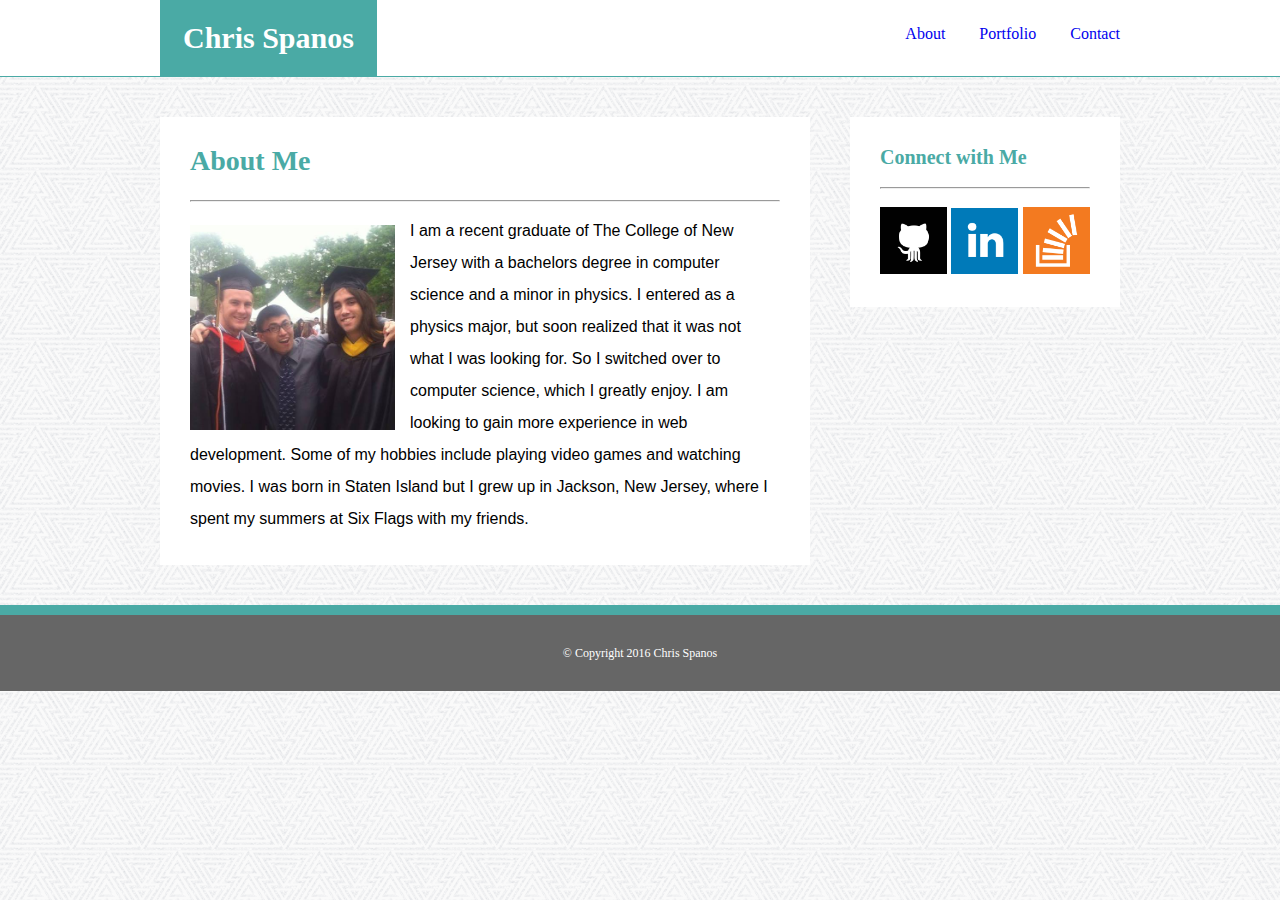
<file: index.html>
<!DOCTYPE html>
<html>
<head>
	<meta name="viewport" content="width=device-width, initial-scale=1">
	<title>About</title>
	<link rel="stylesheet" type="text/css" href="assets/css/reset.css">
	<link rel="stylesheet" type="text/css" href="assets/css/style.css">
</head>
<body>
	<header>
		<div class="container_head">
			<div id="header">
				<h1>Chris Spanos</h1>
			</div>
			<div class="nav">
				<ul>
					<li>
						<a href="index.html">About</a>
					</li>
					<li>
						<a href="portfolio.html">Portfolio</a>
					</li>
					<li>
						<a href="contact.html">Contact</a>
					</li>
				</ul>
			</div>
		</div>
	</header>
	<div class="container">
		<section class="main_content">
			<h2>
				About Me
			</h2>
			<hr>
			<img id="profile_pic" src="assets/images/profile.jpg" alt="Profile Pic" align=left>
			<p id="about_me">
				I am a recent graduate of The College of New Jersey with a bachelors degree in computer science and a minor in physics.  I entered as a physics major, but soon realized that it was not what I was looking for.  So I switched over to computer science, which I greatly enjoy.  I am looking to gain more experience in web development. Some of my hobbies include playing video games and watching movies.  I was born in Staten Island but I grew up in Jackson, New Jersey, where I spent my summers at Six Flags with my friends.
			</p>
		</section>
		<div class="sidebar">
			<h3>
				Connect with Me
			</h3>
			<hr>
			<a href="https://github.com/spanosc1">
				<img class="connect_link_image" src="assets/images/github.png" alt="Github">
			</a>
			<a href="https://www.linkedin.com/in/chris-spanos-b62382105?trk=hp-identity-name">
				<img class="connect_link_image" src="assets/images/linkedin.png" alt="LinkedIn">
			</a>
			<a href="http://stackoverflow.com/users/5840410/chrisspanos">
				<img class="connect_link_image" src="assets/images/stack_overflow.png" alt="Stack Overflow">
			</a>
		</div>
	</div>
	<footer>
		<p id="footer">&copy; Copyright 2016 Chris Spanos</p>
	</footer>
</body>
</html>
</file>
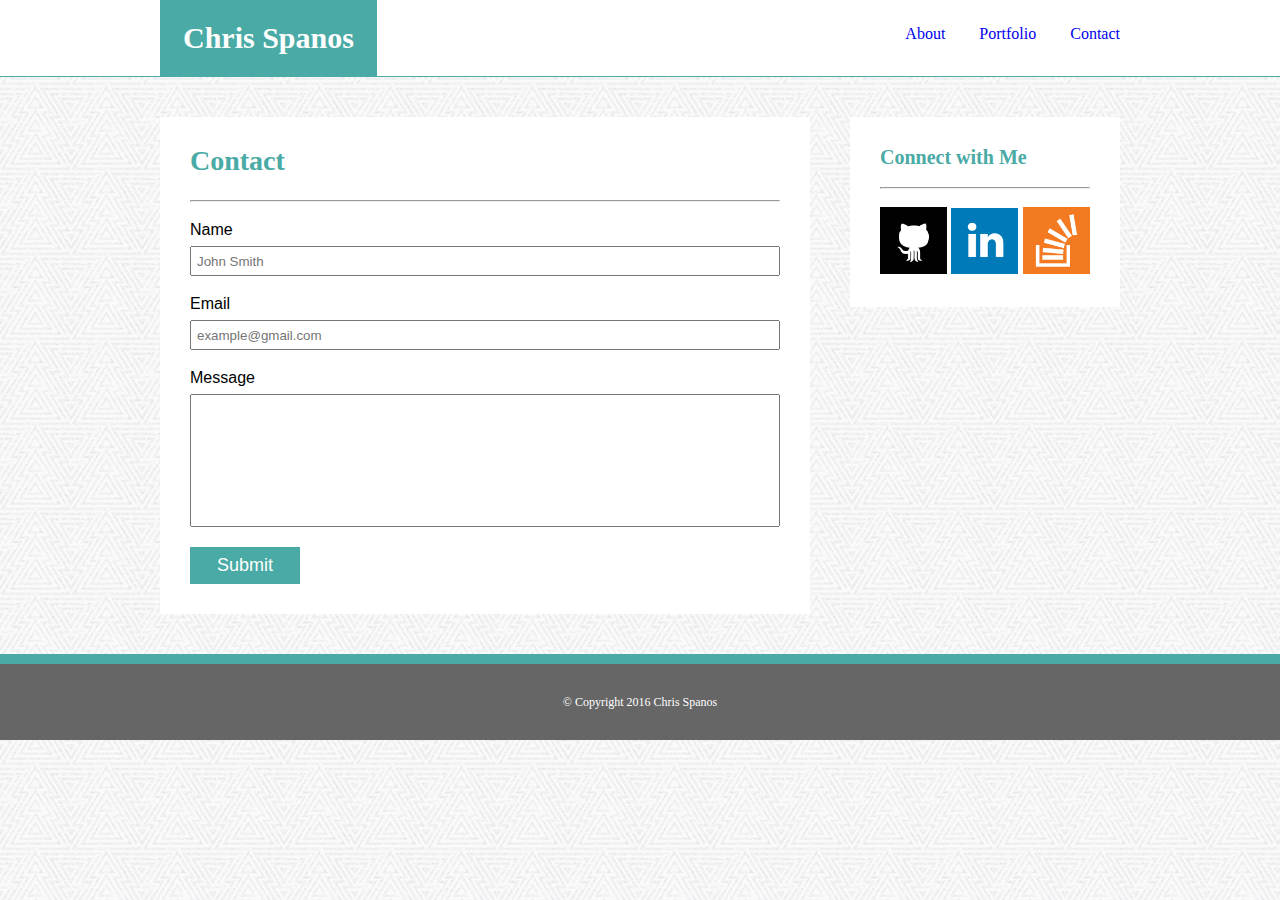
<file: contact.html>
<!DOCTYPE html>
<html>
<head>
	<meta name="viewport" content="width=device-width, initial-scale=1">
	<title>Contact</title>
	<link rel="stylesheet" type="text/css" href="assets/css/reset.css">
	<link rel="stylesheet" type="text/css" href="assets/css/style.css">
</head>
<body>
	<header>
		<div class="container_head">
			<div id="header">
				<h1>Chris Spanos</h1>
			</div>
			<div class="nav">
				<ul>
					<li>
						<a href="index.html">About</a>
					</li>
					<li>
						<a href="portfolio.html">Portfolio</a>
					</li>
					<li>
						<a href="contact.html">Contact</a>
					</li>
				</ul>
			</div>
		</div>
	</header>
	<div class="container">
		<div class="main_content">
			<h2>
				Contact
			</h2>
			<hr>
			<p class="descriptor">Name</p>
			<form>
				<input placeholder="John Smith" type="text" name="name">
			</form>
			<p class="descriptor">Email</p>
			<form>
				<input placeholder="example@gmail.com" type="text" name="email">
			</form>
			<p class="descriptor">Message</p>
			<form>
				<input id="message" type="text" name="message">
			</form>
			<button>Submit</button>
		</div>
		<div class="sidebar">
			<h3>
				Connect with Me
			</h3>
			<hr>
			<a href="https://github.com/spanosc1">
				<img class="connect_link_image" src="assets/images/github.png" alt="Github">
			</a>
			<a href="https://www.linkedin.com/in/chris-spanos-b62382105?trk=hp-identity-name">
				<img class="connect_link_image" src="assets/images/linkedin.png" alt="LinkedIn">
			</a>
			<a href="http://stackoverflow.com/users/5840410/chrisspanos">
				<img class="connect_link_image" src="assets/images/stack_overflow.png" alt="Stack Overflow">
			</a>
		</div>
	</div>
	<footer>
		<p id="footer">&copy; Copyright 2016 Chris Spanos</p>
	</footer>
</body>
</html>
</file>
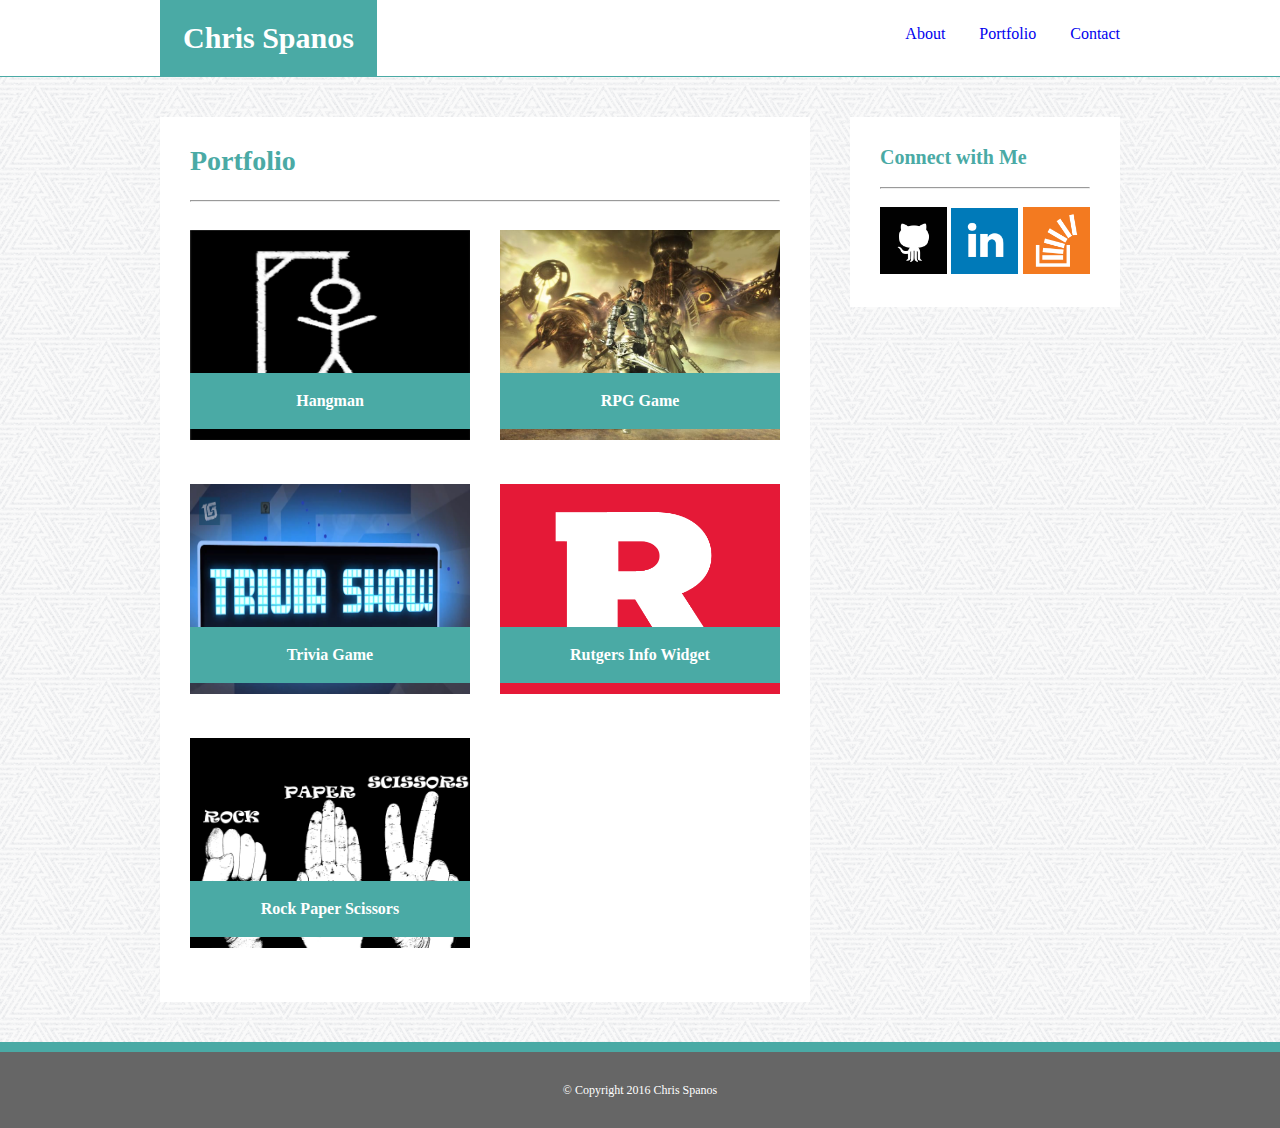
<file: portfolio.html>
<!DOCTYPE html>
<html>
<head>
	<meta name="viewport" content="width=device-width, initial-scale=1">
	<title>Portfolio</title>
	<link rel="stylesheet" type="text/css" href="assets/css/reset.css">
	<link rel="stylesheet" type="text/css" href="assets/css/style.css">
</head>
<body>
	<header>
		<div class="container_head">
			<div id="header">
				<h1>Chris Spanos</h1>
			</div>
			<div class="nav">
				<ul>
					<li>
						<a href="index.html">About</a>
					</li>
					<li>
						<a href="portfolio.html">Portfolio</a>
					</li>
					<li>
						<a href="contact.html">Contact</a>
					</li>
				</ul>
			</div>
		</div>
	</header>
	<div class="container">
		<div class="main_content">
			<h2>
				Portfolio
			</h2>
			<hr>
			<a class="project_link_1" href="#">
				<img class="projects" src="assets/images/Hangman.png" alt="Hangman">
				<h4>Hangman</h4>
			</a>
			<a class="project_link_2" href="#">
				<img class="projects" src="assets/images/RPG_Game.jpg" alt="RPG Game">
				<h4>RPG Game</h4>
			</a>
			<a class="project_link_1" href="#">
				<img class="projects" src="assets/images/Trivia_Game.png" alt="Trivia Game">
				<h4>Trivia Game</h4>

			</a>
			<a class="project_link_2" href="#">
				<img class="projects" src="assets/images/Rutgers_Info_Widget.png" alt="Rutgers Info Widget">
				<h4>Rutgers Info Widget</h4>
			</a>
			<a class="project_link_1" href="#">
				<img class="projects" src="assets/images/Rock_Paper_Scissors.jpg" alt="Rock Paper Scissors">
				<h4>Rock Paper Scissors</h4>
			</a>
		</div>
		<div class="sidebar">
			<h3>
				Connect with Me
			</h3>
			<hr>
			<a href="https://github.com/spanosc1">
				<img class="connect_link_image" src="assets/images/github.png" alt="Github">
			</a>
			<a href="https://www.linkedin.com/in/chris-spanos-b62382105?trk=hp-identity-name">
				<img class="connect_link_image" src="assets/images/linkedin.png" alt="LinkedIn">
			</a>
			<a href="http://stackoverflow.com/users/5840410/chrisspanos">
				<img class="connect_link_image" src="assets/images/stack_overflow.png" alt="Stack Overflow">
			</a>
		</div>
	</div>
	<footer>
		<p id="footer">&copy; Copyright 2016 Chris Spanos</p>
	</footer>
</body>
</file>
<file: assets/css/style.css>
* {
  box-sizing: border-box;
}

body {
    background: url("../images/new_year_background.png") repeat;
}

header {
	background-color: #ffffff;
	border-bottom-style: solid;
	border-bottom-width: 1px;
	border-bottom-color: #4aaaa5;
}

.container_head {
	margin-bottom: 30px;
	height: 76px;
	width: 960px;
	margin: 0 auto;
}

.nav li {
	padding-left: 30px;
}

#header {
	background-color: #4aaaa5;
	float: left;
	color: #ffffff;
	font-size: 30px;
	padding: 23px;
	font-weight: bold;
}

h1 {
	font-family: "Georgia", "Times", "Times New Roman", "serif";
}

h2 {
	font-family: "Georgia", "Times", "Times New Roman", "serif";
	color: #4aaaa5;
	font-size: 28px;
	font-weight: bold;
	margin-bottom: 25px;
}

h3 {
	font-family: "Georgia", "Times", "Times New Roman", "serif";
	color: #4aaaa5;
	font-size: 20px;
	font-weight: bold;
	margin-bottom: 20px;
}

ul li {
	display: inline;
}

a {
	text-decoration: none;
}

.nav {
	float: right;
	padding-top: 26px;
}

.container {
	width: 960px;
	margin: 0 auto;
	margin-top: 40px;
	margin-bottom: 40px;
	background-color: #ffffff;
	font-family: "Arial", "Helvetica Neue", "Helvetica", "sans-serif";
}

.main_content {
	background-color: #ffffff;
	width: 650px;
	float: left;
	padding: 30px;
}

#profile_pic {
	width: 220px;
	height: auto;
	padding-top: 15px;
	padding-right: 15px;
	padding-bottom: 5px;
	float: left;
}

#about_me {
	width: 580px;
	padding-top: 5px;
	line-height: 2;
}

.descriptor {
	font-family: "Arial", "Helvetica Neue", "Helvetica", "sans-serif";
	margin-top: 20px;
	margin-bottom: 8px;
}

input {
	width: 100%;
	height: 30px;
	padding: 5px 5px;
}

#message {
	height: 10em;
	margin-bottom: 10px;
}

button {
	background-color: #4aaaa5;
	border-style: none;
	font-family: "Arial", "Helvetica Neue", "Helvetica", "sans-serif";
	margin-top: 10px;
	color: #ffffff;
	padding: 8px;
	width: 110px;
	font-size: 18px;
}

.projects {
	height: 230px;
	width: 280px;
	padding-top: 20px;
}

.project_link_1 {
	float: left;
}

.project_link_2 {
	float: right;
}

h4 {
	background-color: #4aaaa5;
	color: #ffffff;
	text-align: center;
	padding: 20px;
	font-family: "Georgia", "Times", "Times New Roman", "serif";
	width: 280px;
	position: relative;
	bottom: 70px;
	font-weight: bold;
	margin-bottom: -35px;
}

.sidebar {
	background-color: #ffffff;
	width: 270px;
	float: right;
	padding: 30px;
}

.connect_link_image{
	margin-top: 10px;
	width: 67px;
	height: auto;
}

footer {
	margin-top: 40px;
	background-color: #4aaaa5;
	float: left;
	width: 100%;
}

#footer {
	margin-top: 10px;
	height: 100%;
	float: left;
	width: 100%;
	background-color: #666666;
	text-align: center;
	padding: 32px;
	color: #ffffff;
	font-size: 12px;
}

@media screen and (max-width: 980px) {
	.container_head {
		width: 750px;
	}
	.container {
		width: 750px;
	}
	.main_content {
		width: 480px;
	}
	.sidebar {
		width: 235px;
	}
	#about_me {
		width: 435px;
	}
	#profile_pic {
		width: 435px;
	}
	.connect_link_image {
		width: 55px;
	}
	.projects {
		width: 420px;
		height: 330px;
	}
	h4 {
		width: 420px;
	}
	#message {
		height: 14em;
	}
}

@media screen and (max-width: 768px) {
	.container_head {
		width: 620px;
	}	
	.container {
		width: 620px;
	}
	.main_content {
		width: 620px;
		margin-bottom: 40px;
	}
	.sidebar{
		width: 620px;
		float: left;
	}
	#profile_pic {
		width: 300px;
	}
	#about_me {
		width: 565px;
	}
	.connect_link_image {
		width: 60px;
	}
	.projects {
		width: 260px;
		height: 220px;
	}
	h4 {
		width: 260px;
	}
}

@media screen and (max-width: 640px) {
	.container_head {
		width: 620px;
		padding-bottom: 145px;
	}
	#header {
		width: 620px;
		text-align: center;
		position: static;
	}
	.container {
		width: 590px;
		margin-top: 20px;
	}
	.main_content {
		width: 590px;
	}
	.nav {
		float: none;
		text-align: center;
		padding-top: 30px;
	}
	.nav li {
		padding-left: 70px;
		padding-right: 70px;
	}
	ul {
		margin-top: 70px;
	}
	#profile_pic {
		width: 545px;
	}
	#about_me {
		width: 545px;
	}
	.projects {
		width: 530px;
		height: 420px;
	}
	h4 {
		width: 530px;
	}
}
</file>
